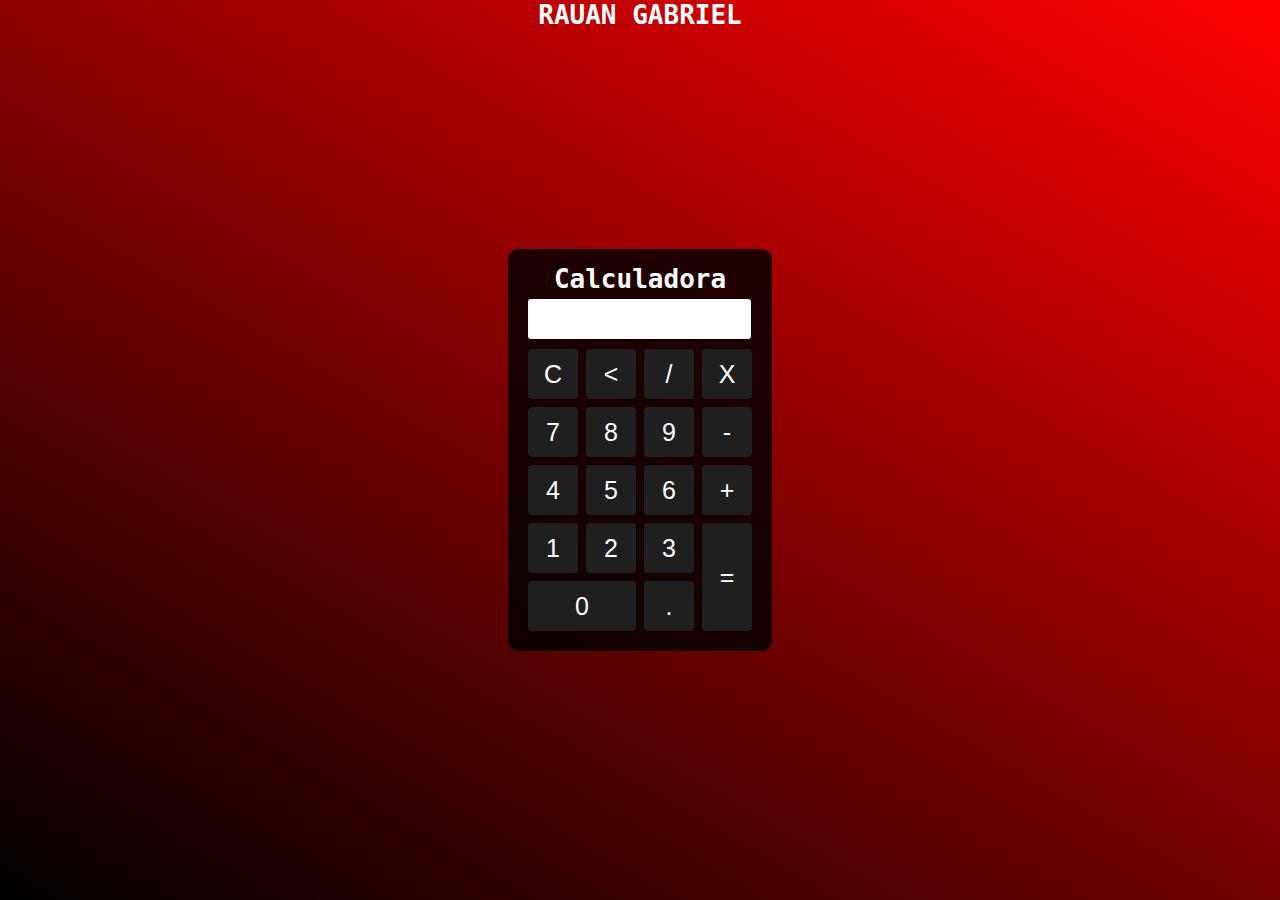
<file: Calculadora/index.html>
<!DOCTYPE html>
<html lang="pt-brs">
<head>
    <meta charset="UTF-8">
    <meta http-equiv="X-UA-Compatible" content="IE=edge">
    <meta name="viewport" content="width=device-width, initial-scale=1.0">
    <title>Calculadora</title>
    <link rel="stylesheet" href="style.css">
    <script type="text/javascript" src="code.js"></script>

</head>
<body>


    <div class="fundo">

        <h1 class="h1nome">RAUAN GABRIEL</h1>
        <div class="calculadora">
            <h1 class="h1calculadora">Calculadora</h1>
            <p id="resultado"></p>
            <table>
                <tr>
                    <td><button onclick="clean()">C</button></td>
                    <td><button onclick="back()"><</button></td>
                    <td><button onclick="insert('/')">/</button></td>
                    <td><button onclick="insert('*')">X</button></td>
                </tr>
                <tr>
                    <td><button onclick="insert('7')">7</button></td>
                    <td><button onclick="insert('8')">8</button></td>
                    <td><button onclick="insert('9')">9</button></td>
                    <td><button onclick="insert('-')">-</button></td>
                </tr>
                <tr>
                    <td><button onclick="insert('4')">4</button></td>
                    <td><button onclick="insert('5')">5</button></td>
                    <td><button onclick="insert('6')">6</button></td>
                    <td><button onclick="insert('+')">+</button></td>
                </tr>
                <tr>
                    <td><button onclick="insert('1')">1</button></td>
                    <td><button onclick="insert('2')">2</button></td>
                    <td><button onclick="insert('3')">3</button></td>
                    <td rowspan="2"><button class="botaoigual", onclick="calcular()">=</button></td>
                </tr>
                <tr>
                    <td colspan="2"><button class="botaozero"; onclick="insert('0')">0</button></td>
                    <td><button onclick="insert('.')">.</button></td>
                </tr>



            </table>

        </div>

    </div>
    
</body>
</html>
</file>
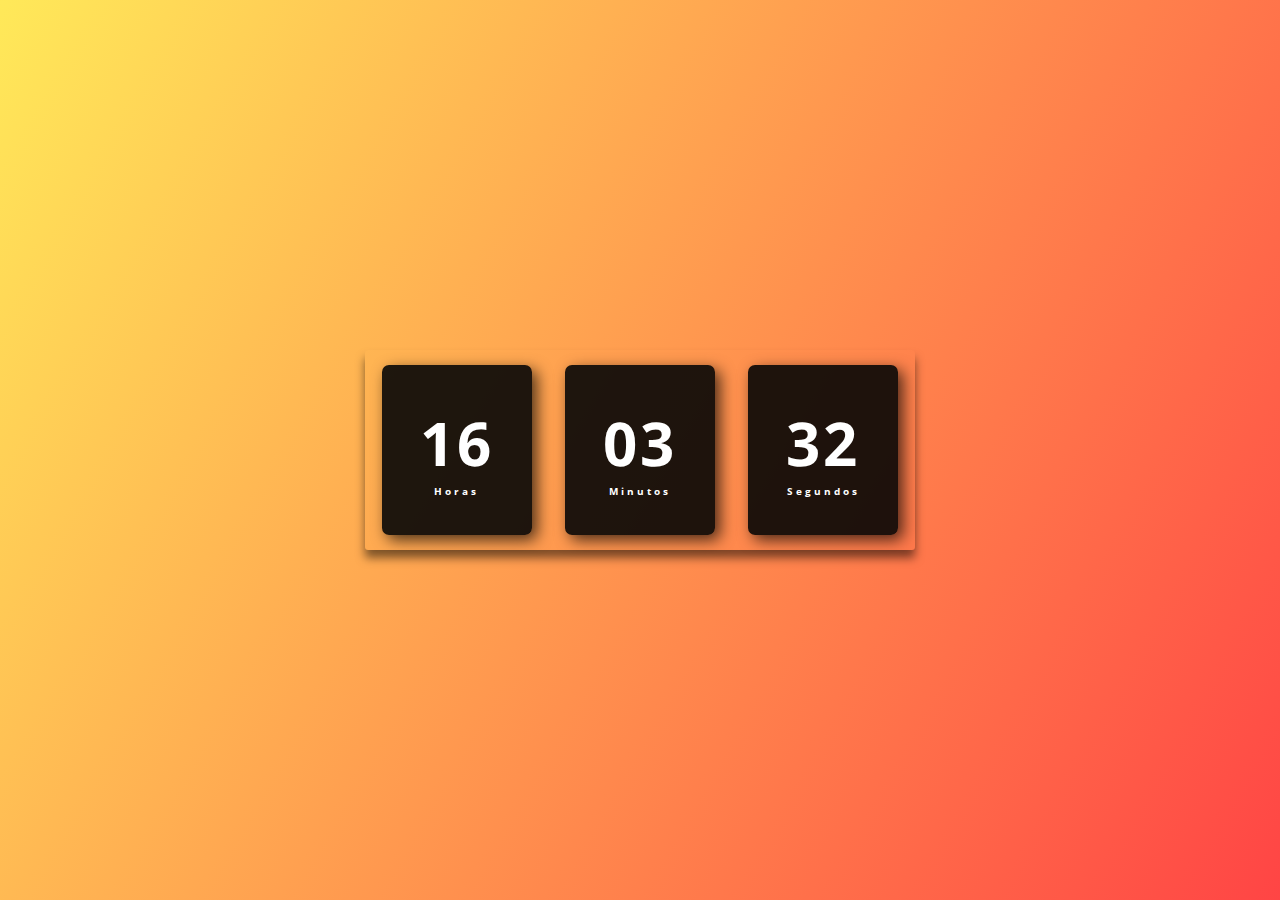
<file: Relógio Digital/index.html>
<!DOCTYPE html>
<html lang="pt-br">
<head>
    <meta charset="UTF-8">
    <meta http-equiv="X-UA-Compatible" content="IE=edge">
    <meta name="viewport" content="width=device-width, initial-scale=1.0">
    <title>Relógio Digital</title>
    <link rel="stylesheet" href="style.css">
</head>
<body>
    <div class="relogio">
        <div>
            <span id="horas">00</span>
            <span class="tempo">Horas</span>
        </div>
        <div>
            <span id="minutos">00</span>
            <span class="tempo">Minutos</span>
        </div>
        <div>
            <span id="segundos">00</span>
            <span class="tempo">Segundos</span>
        </div>
        
    
    </div>
    
    <script src="script.js"></script>



</body>
</html>
</file>
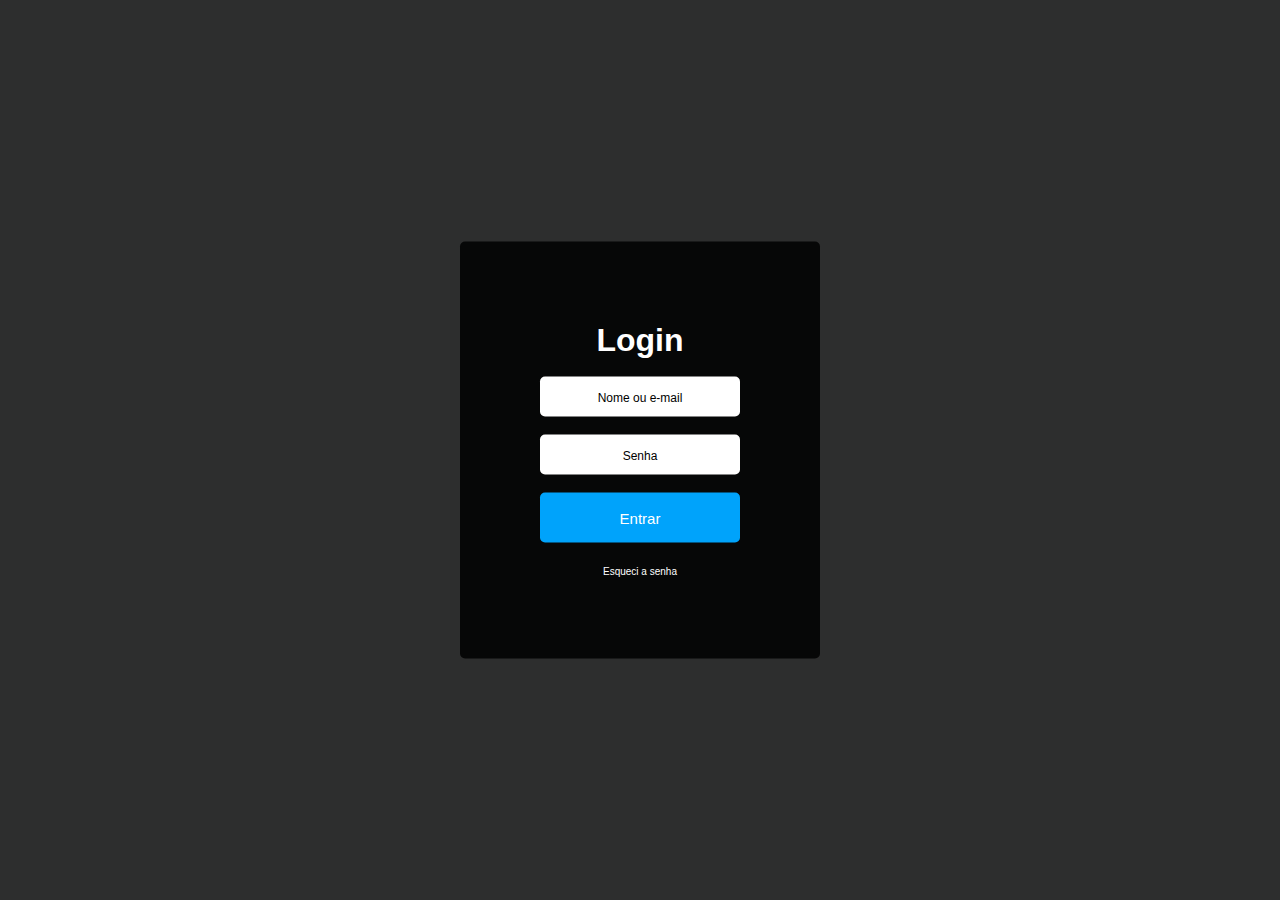
<file: Tela de Login/index.html>
<!DOCTYPE html>

<html lang="pt-br">

<head>
    <meta charset="UTF-8">
    <meta http-equiv="X-UA-Compatible" content="IE=edge">
    <meta name="viewport" content="width=device-width, initial-scale=1.0">
    <title>Tela de Login</title>
    <link rel="stylesheet" href="style.css">

</head>


<body>
    
    <div>

        
        <h1>Login</h1>
        <br>
        <input class="email" type="email" placeholder="Nome ou e-mail">
        <br><br>
        <input class="senha" type="password" placeholder = "Senha"
        <br><br><br>
        <button class="botao__login">Entrar</button>
        <br><br>
        <a class = "ancora" href="index2.html">Esqueci a senha</a>

    </div>


</body>

</html>
</file>
<file: Calculadora/style.css>
*{
    margin: 0px;
    padding: 0px;

}

.fundo{

    background-image: linear-gradient(30deg, black,red);
    height: 100%;
    color: white;
    font-family: monospace;
    height: 100vh;
}

.calculadora{

    position:absolute;
    background-color:rgba(0, 0, 0, 0.8);
    top:50%;
    left:50%;
    transform: translate(-50%,-50%);
    border-radius: 10px;
    padding: 15px;
}

.h1nome{
    text-align: center;
}

button{

    width: 50px;
    height: 50px;
    font-size: 25px;
    cursor: pointer;
    border: none;
    background-color: rgb(31,31,31);
    color: white;
    border-radius: 4px;
    margin: 3px;
}

button:hover{
    background-color: black;
}


.h1calculadora{

    text-align: center;

}

.botaoigual{
    height: 108px;

}
.botaozero{
    width: 108px;
}

#resultado{
   
    background-color: white;
    width: 213px;
    height:30px;
    margin: 5px;
    font-size: 25px;
    color:black;
    text-align: right;
    padding: 5px;
    border-radius: 3px;
}
</file>
<file: Relógio Digital/style.css>
@import url('https://fonts.googleapis.com/css2?family=Open+Sans&family=Roboto&display=swap');

*{

    margin: 0;
    border: 0;
    padding: 0;
    font-family: "Open Sans", sans-serif;
}

body{

    height: 100vh;
    background: linear-gradient(120deg, #ffe53bd8 , #ff2525da);
    display: flex;
    align-items: center;
    justify-content:center;
}

.relogio{
    
    display: flex;
    justify-content: space-around;
    align-items: center;
    height: 200px;
    width: 550px;
    background-color: transparent;
    border-radius: 3px;
    box-shadow: 0px 8px 10px rgba(0, 0, 0, 0.5);

}

.relogio div{

    height: 170px;
    width: 150px;
    display: flex;
    flex-direction: column;
    align-items: center;
    justify-content: center;
    color: #fff;
    background-color: rgba(5, 5, 5, 0.9);
    box-shadow: 5px 5px 15px rgba(0, 0, 0, 0.7);
    border-radius: 7px;
    letter-spacing: 3px;

}

.relogio span{

    font-weight: bolder;
    font-size:60px;
}

.relogio span.tempo{

    font-size:10px;
}
</file>
<file: Tela de Login/style.css>
*{
    padding: 0px;
    border: 0px;
    margin: 0px;
}


body{
    background-color: rgb(45, 46, 46);
    font-family: Arial, Helvetica, sans-serif;
}

div{
    background-color:rgba(0, 0, 0, 0.85);
    position:absolute;
    border-radius: 5px;
    text-align: center;
    top: 50%;
    left: 50%;
    transform: translate(-50%,-50%);
    padding: 80px;
    color: white;
}

button{
    width: 200px;
    height: 50px;
    background-color: rgb(0, 163, 251);
    border-radius: 5px;
    font-family: Arial, Helvetica, sans-serif;
    font-size: 15px;
    color:white;
    cursor: pointer;
}

button:hover{
    background-color: rgb(2, 125, 192);
}

h1{
    text-align: center;
    color: white;
}


input{
    text-align: center;
    font-family: Arial, Helvetica, sans-serif;
}


.email{
    width: 200px;
    height: 40px;
    border-radius: 5px;
}

.senha{
    width: 200px;
    height: 40px;
    border-radius: 5px;
}

input::placeholder{
    padding: 12px;
    font-size: 12px;
    color:black;
    font-family: Arial, Helvetica, sans-seria;
}

.ancora{

    font-size: 10px;
    text-decoration: none;
    color:white;
}
</file>
